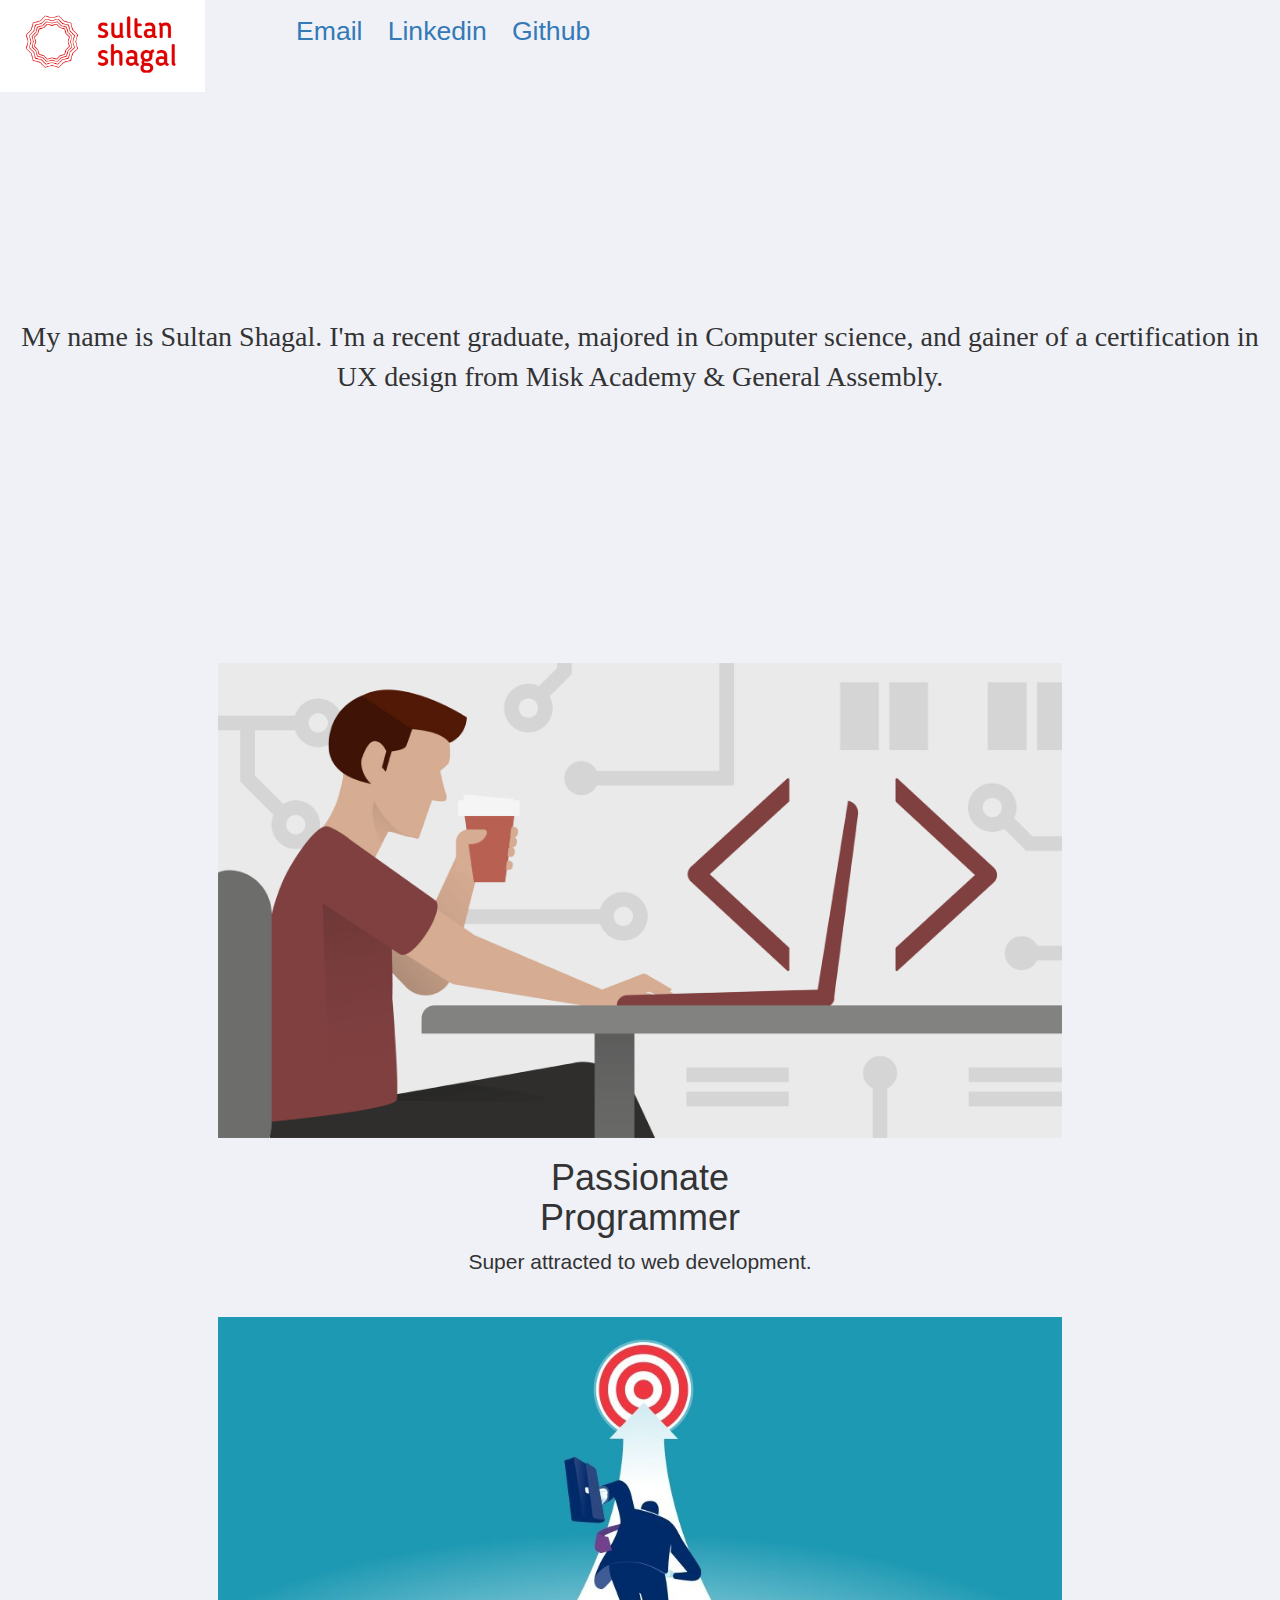
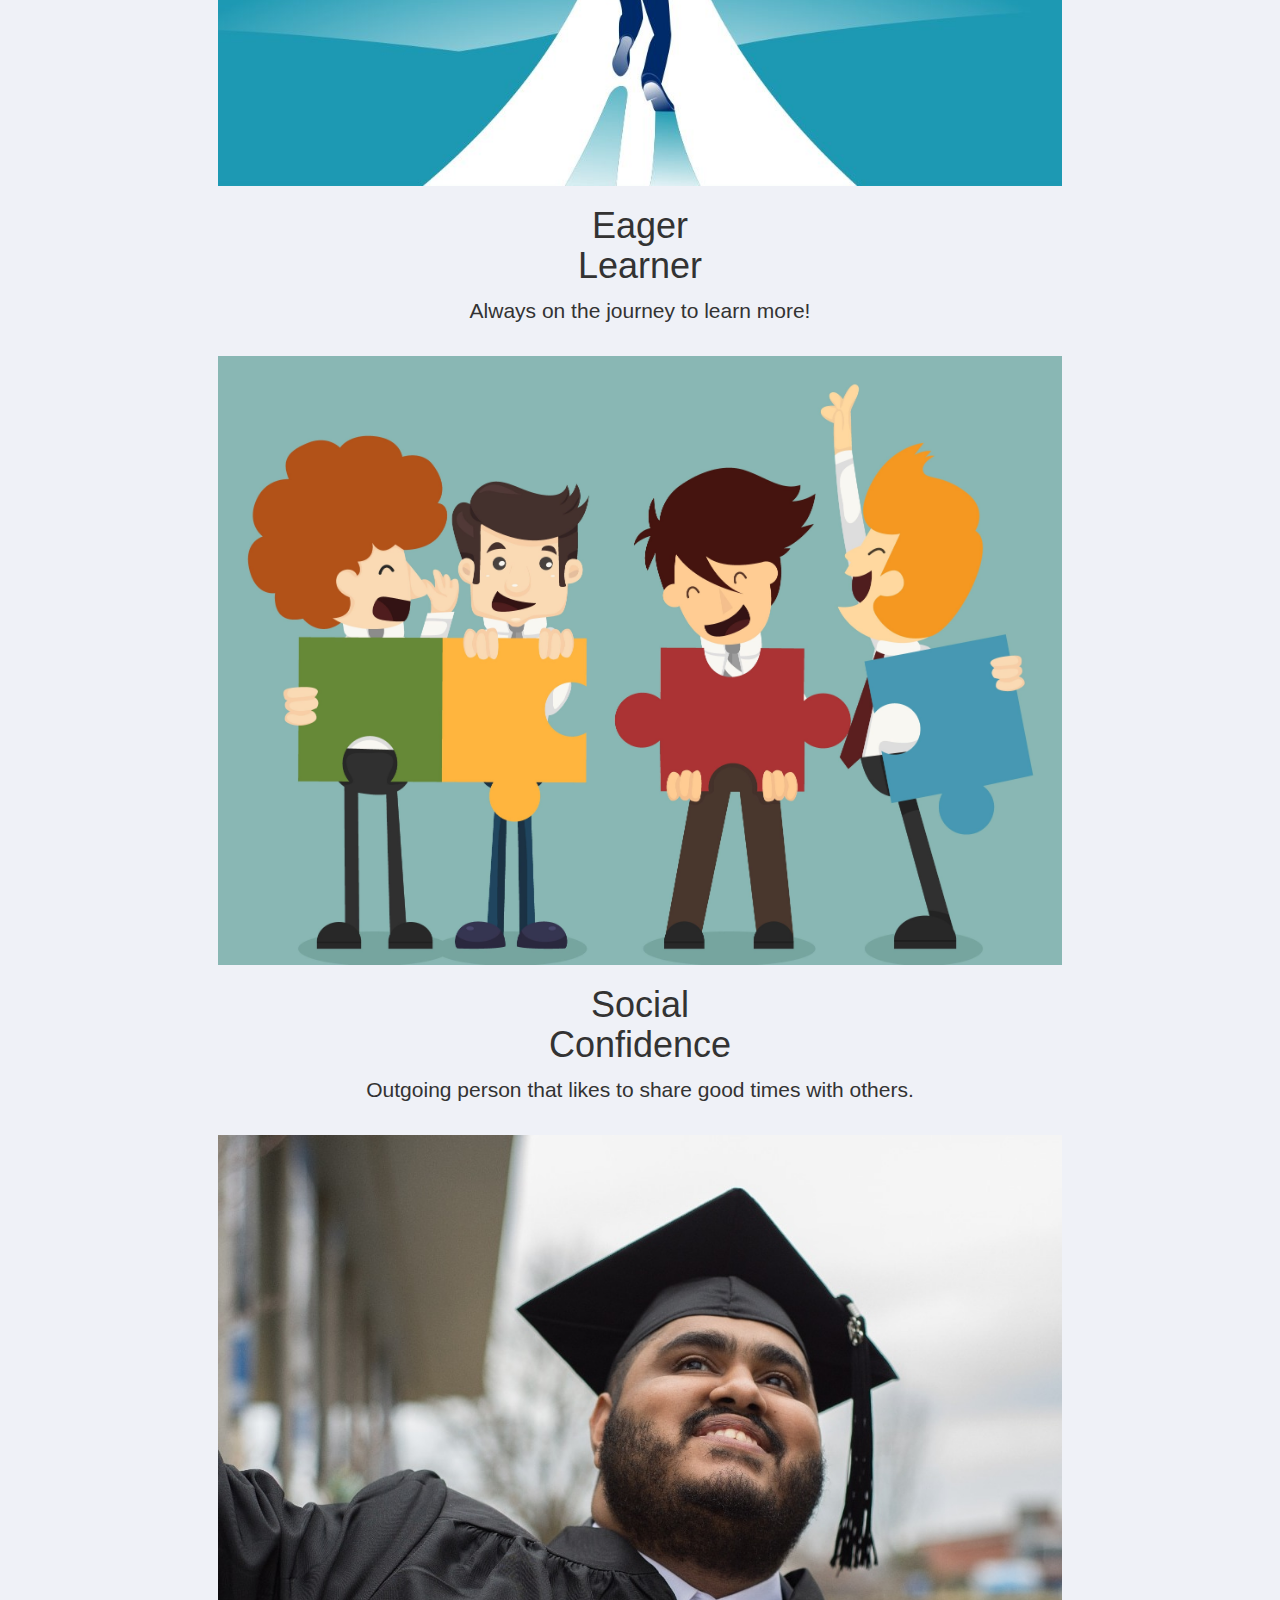
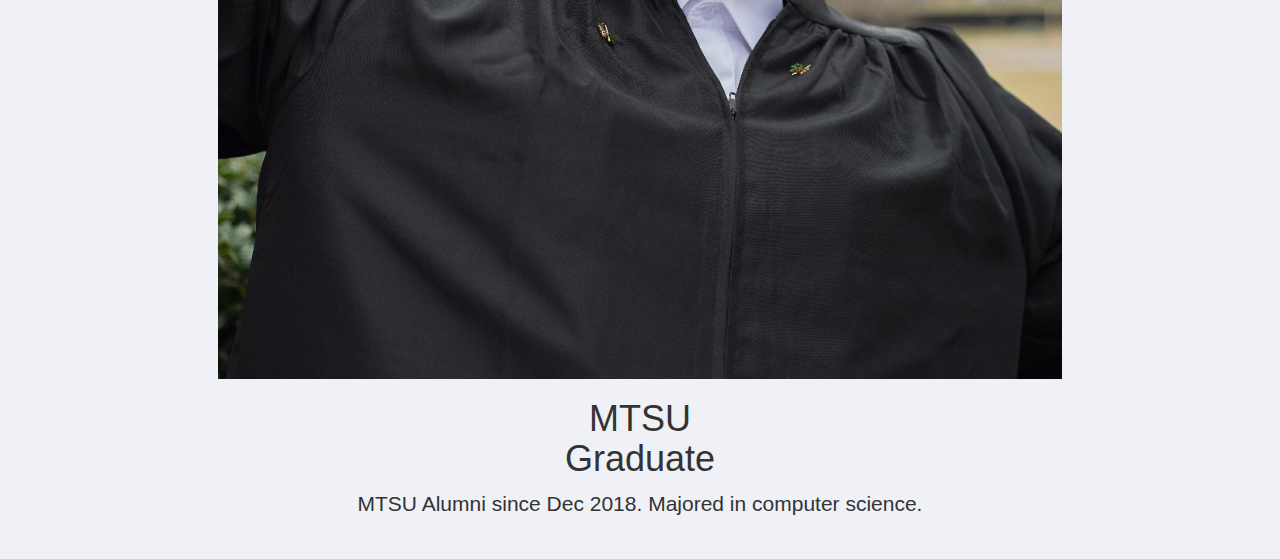
<file: index.html>
<!DOCTYPE html>
<html lang="en">
<head>
    <meta charset="UTF-8">
    <meta name="viewport" content="width=device-width, initial-scale=1.0">
    <meta http-equiv="X-UA-Compatible" content="ie=edge">
    <title>Document</title>
    <link rel="stylesheet" href="https://maxcdn.bootstrapcdn.com/bootstrap/3.4.0/css/bootstrap.min.css">    
    <link rel="stylesheet" href="Styles.css">
</head>

<body>
    <div class="box Pictures_blocks">
    <div class="Graduation"></div>
      
     <div class="Thin_box dark_blue"> <!--This is the header div-->
            <div>
                <img class="box MyLogo"
                src="logo.png"
                alt="a logo space">
            </div>
     </div>
     <div class="pink">      
            <ul class="menu">
                    <a href="mailto: sultanshagal@gmail.com"><li>Email</li></a>
                    <a href="https://www.linkedin.com/in/Sultan-shagal/"><li>Linkedin</li></a>
                    <a href="https://github.com/smssoltan"><li>Github</li></a>
                  </ul>  
     </div>
        
     
     <div class="blue"></div>   <!--This is the left sidebar div-->
     <div class="red">          <!--This is the body div-->

        <div class="intro"><article><p>My name is Sultan Shagal. I'm a recent graduate, majored in Computer science, and gainer of a certification in UX design from Misk Academy & General Assembly.</p></article></div>

        <section  class="hero">
            <center><img src="person.jpg" alt="sketch of a Programmer" height=66% width=66%></center>
            <div class="hero_content"><h1><center>Passionate<br>Programmer</br></center></h1>
                <center><p>Super attracted to web development.</center></p>
                
            </div>

            
            
        </section>
     </div>
        
     <div class=" Thin_box green">        <!--This is the footer div-->
     
        <div  class="hero">
                <center><img src="Road.jpg" alt="Road of success" height="66%" width="66%"></center>
                <div class="hero_content"><h1><center>Eager<br>Learner</br><center></h1>
                    <p style="font-size:4vw;"><center>Always on the journey to learn more!
                 </div>
            </section>

     </div>  

    </div>
    <div class=" Thin_box green">        <!--This is the footer div-->
     
        <div  class="hero">
                <center><img src="others.jpg" alt="hangout with others." height="66%" width="66%"></center>
                <div class="hero_content"><h1><center>Social<br>Confidence</br><center></h1>
                    <p style="font-size:4vw;"><center>Outgoing person that likes to share good times with others.
                </div>
            </section>

     </div>  

    </div>

    <div class=" Thin_box green">        <!--This is the footer div-->
     
        <div  class="hero">
                <center><img src="graduation.jpg" alt="graduation moment" height="66%" width="66%"></center>
                <div class="hero_content"><h1><center>MTSU<br>Graduate</br><center></h1>
                    <p style="font-size:5vw;"><center>MTSU Alumni since Dec 2018. Majored in computer science.<center></p>
                </div>
            </section>

     </div>  

    </div>

    </div>
   
</body>
</html>
</file>
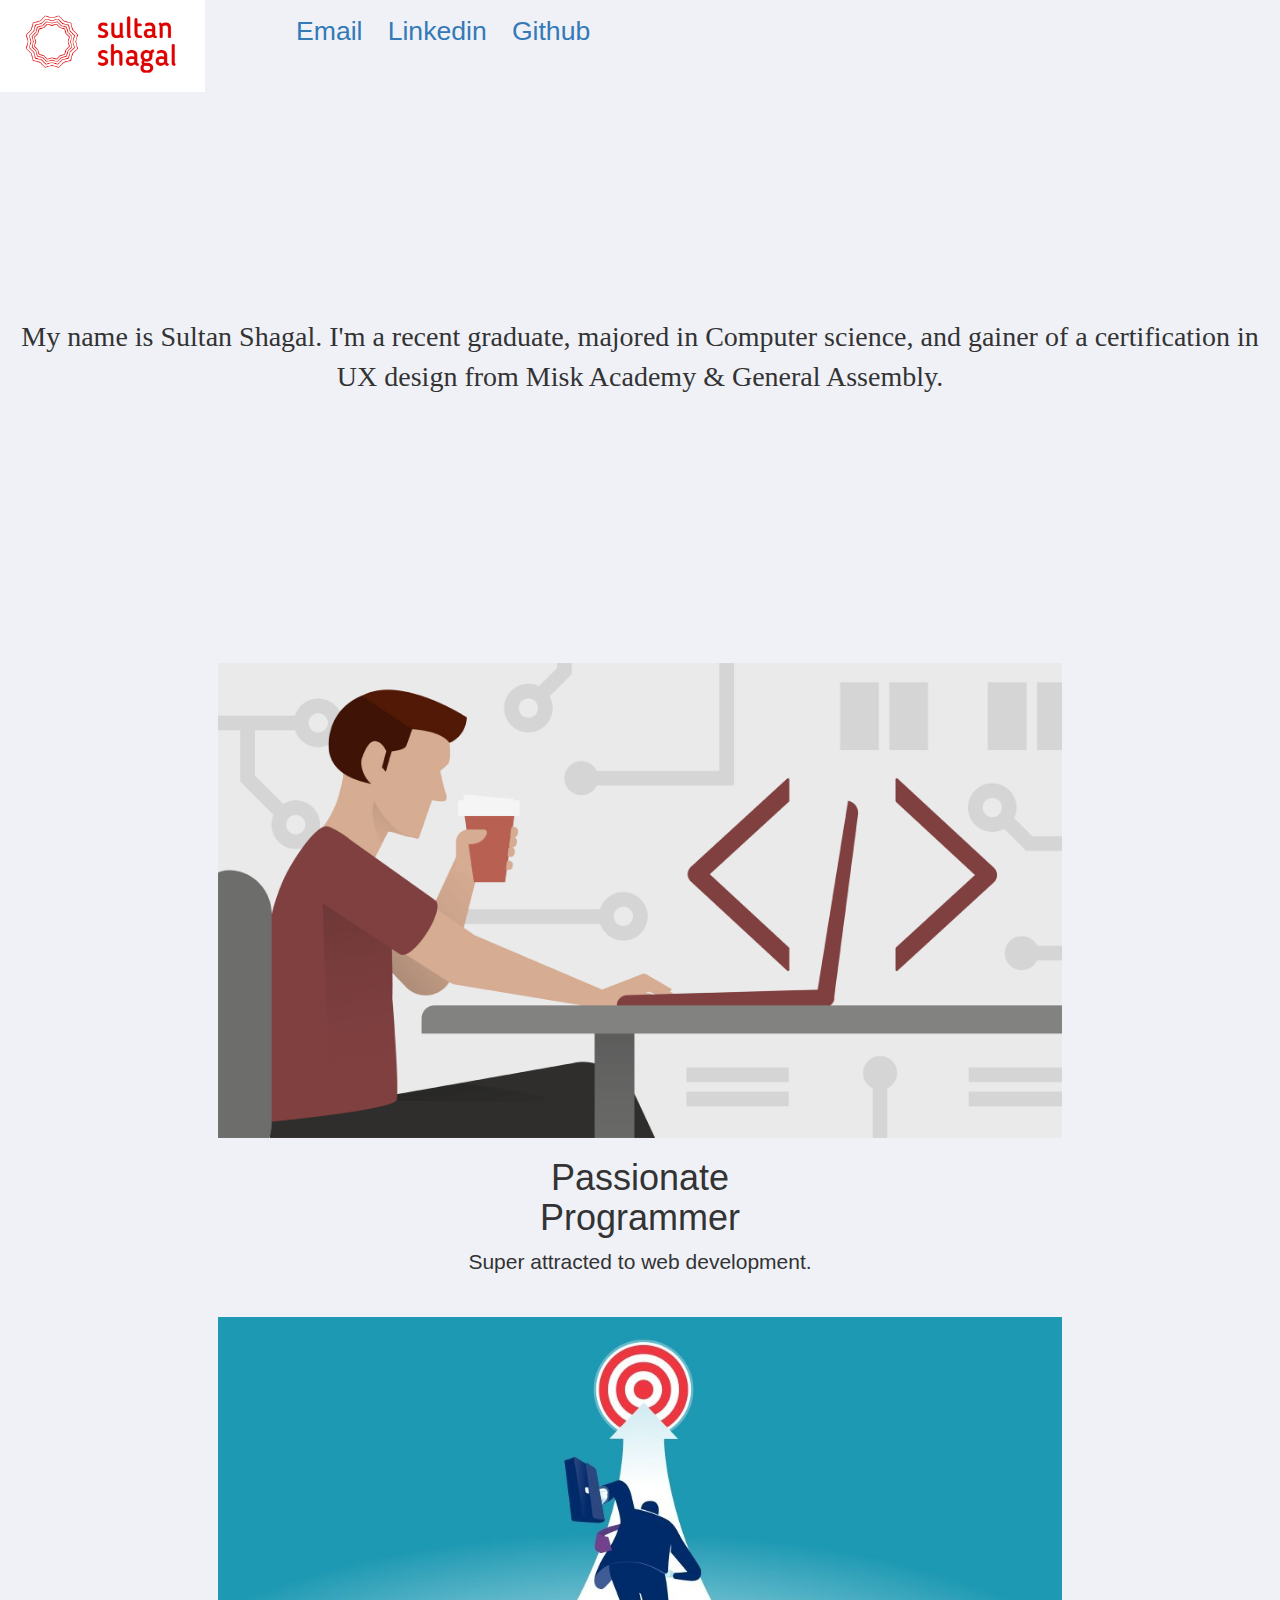
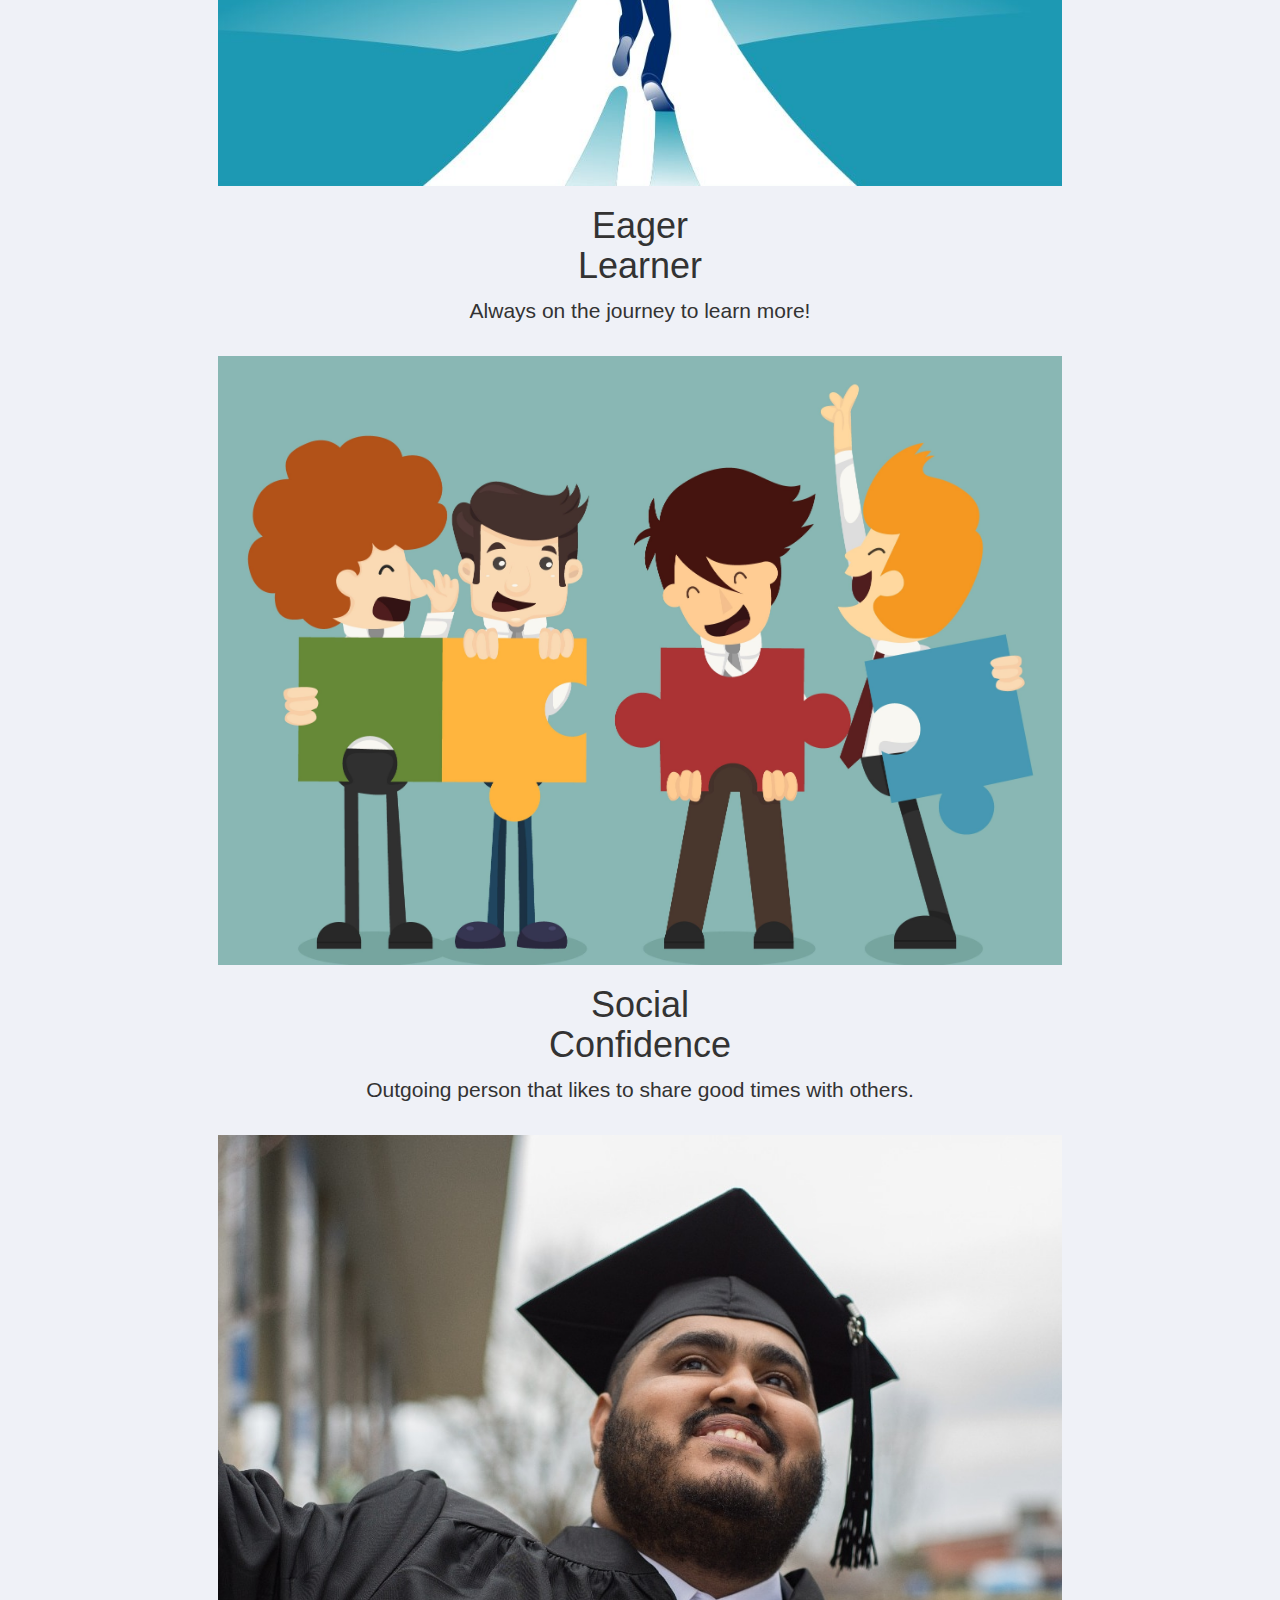
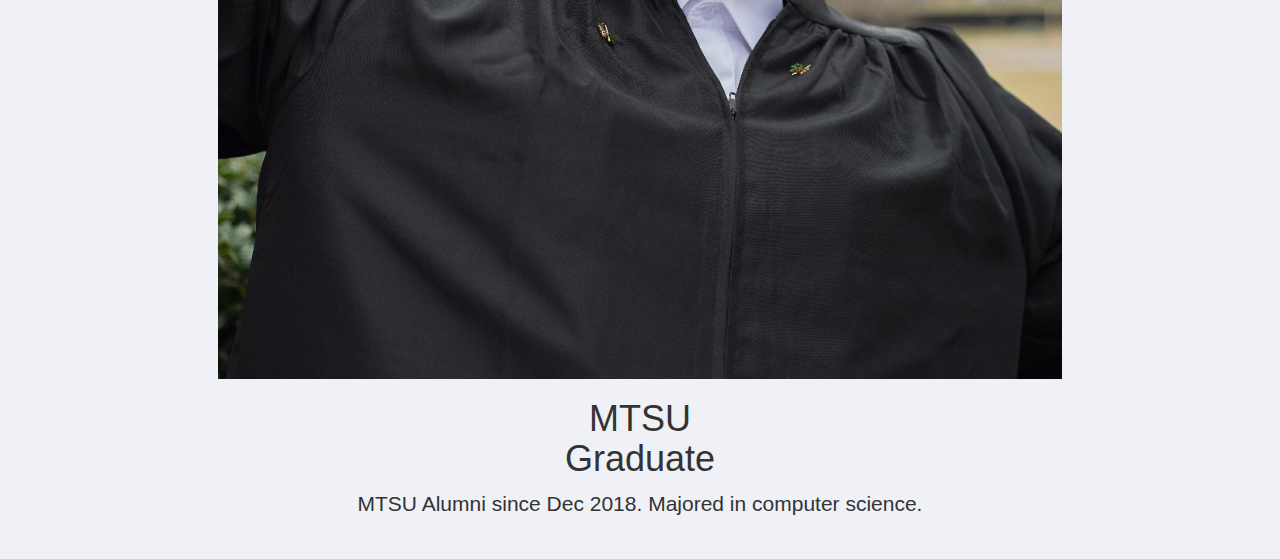
<file: Project.html>
<!DOCTYPE html>
<html lang="en">
<head>
    <meta charset="UTF-8">
    <meta name="viewport" content="width=device-width, initial-scale=1.0">
    <meta http-equiv="X-UA-Compatible" content="ie=edge">
    <title>Document</title>
    <link rel="stylesheet" href="https://maxcdn.bootstrapcdn.com/bootstrap/3.4.0/css/bootstrap.min.css">    
    <link rel="stylesheet" href="Styles.css">
</head>

<body>
    <div class="box Pictures_blocks">
    <div class="Graduation"></div>
      
     <div class="Thin_box dark_blue"> <!--This is the header div-->
            <div>
                <img class="box MyLogo"
                src="logo.png"
                alt="a logo space">
            </div>
     </div>
     <div class="pink">      
            <ul class="menu">
                    <a href="mailto: sultanshagal@gmail.com"><li>Email</li></a>
                    <a href="https://www.linkedin.com/in/Sultan-shagal/"><li>Linkedin</li></a>
                    <a href="https://github.com/smssoltan"><li>Github</li></a>
                  </ul>  
     </div>
        
     
     <div class="blue"></div>   <!--This is the left sidebar div-->
     <div class="red">          <!--This is the body div-->

        <div class="intro"><article><p>My name is Sultan Shagal. I'm a recent graduate, majored in Computer science, and gainer of a certification in UX design from Misk Academy & General Assembly.</p></article></div>

        <section  class="hero">
            <center><img src="person.jpg" alt="sketch of a Programmer" height=66% width=66%></center>
            <div class="hero_content"><h1><center>Passionate<br>Programmer</br></center></h1>
                <center><p>Super attracted to web development.</center></p>
                
            </div>

            
            
        </section>
     </div>
        
     <div class=" Thin_box green">        <!--This is the footer div-->
     
        <div  class="hero">
                <center><img src="Road.jpg" alt="Road of success" height="66%" width="66%"></center>
                <div class="hero_content"><h1><center>Eager<br>Learner</br><center></h1>
                    <p style="font-size:4vw;"><center>Always on the journey to learn more!
                 </div>
            </section>

     </div>  

    </div>
    <div class=" Thin_box green">        <!--This is the footer div-->
     
        <div  class="hero">
                <center><img src="others.jpg" alt="hangout with others." height="66%" width="66%"></center>
                <div class="hero_content"><h1><center>Social<br>Confidence</br><center></h1>
                    <p style="font-size:4vw;"><center>Outgoing person that likes to share good times with others.
                </div>
            </section>

     </div>  

    </div>

    <div class=" Thin_box green">        <!--This is the footer div-->
     
        <div  class="hero">
                <center><img src="graduation.jpg" alt="graduation moment" height="66%" width="66%"></center>
                <div class="hero_content"><h1><center>MTSU<br>Graduate</br><center></h1>
                    <p style="font-size:5vw;"><center>MTSU Alumni since Dec 2018. Majored in computer science.<center></p>
                </div>
            </section>

     </div>  

    </div>

    </div>
   
</body>
</html>
</file>
<file: Styles.css>
.Pictures_blocks{
    display: flex; flex-wrap: wrap;
    background: #eff1f7;
  }
  
  .box{
  
    width:100%; height: 400px; box-sizing: border-box;
    background: #eff1f7;
  }
  .Thin_box{
  
    width: 100%;
    background: #eff1f7;
  }
  
  /* .dark_blue {
    background: darkblue;
    
  } */

  .MyLogo{
    display: inline-block;
    width: 80%;
    height: 80%;
    background: #eff1f7;
    
}
  
.hero_content{
  display: block;
  background: #eff1f7;
}

/* .menu{
  align-content: center;
  
} */
  
  
  .blue {               /* name is for debuging spaces using background colors*/
    /* background: blue; */
    /* width: 20%; */
    background: #eff1f7;
  }
  
  
  .green {
    /* background: green; */
    background: #eff1f7;
  
  }
  
  .hero_content{
    background: #eff1f7;
    font-size: 150%;
    padding-bottom: 30px;
  }
  
  .red {
    /* background: red; */
      background: #eff1f7;
  
  }

  .intro{
    text-align: center;
    font-size: 200%;
    padding-bottom: 20%;
    font-family: Raleway;
  }

  .pink{
    /* background: pink;  */
    display: inline-flex;
    padding-bottom: 20%;
    padding-top: 1%;
    /* padding-right: 10%; padding-left: 10%; */
    background: #eff1f7;
  }

 ul{list-style-type: none; align-self: center}
 ul li{ display: inline; padding-right: 0.8em; font-size: 190%;}
  
  @media (max-width: 799px) {
    .dark_blue{width: 20%}
    .pink{width: 80%;}
    .blue{width: 0%}
    .red{width: 100%;}
    /* .green{width: 100%; margin-left: auto; margin-right: auto;} */
    /* h1{font-size: 190%;}
    p{font-size: 100%;} */
    ul li{font-size: 160%;}
     
  }
  
  @media (min-width: 800px){
    .dark_blue{width:20%}
    .pink{width: 80%}
    /* .light_blue{width:70%} */
    .blue{width: 20%}
    .red{width: 100%}
}
  
    .Pictures_blocks{
     
      margin-left: auto; margin-right:auto;
      background: #eff1f7;
  }
</file>
